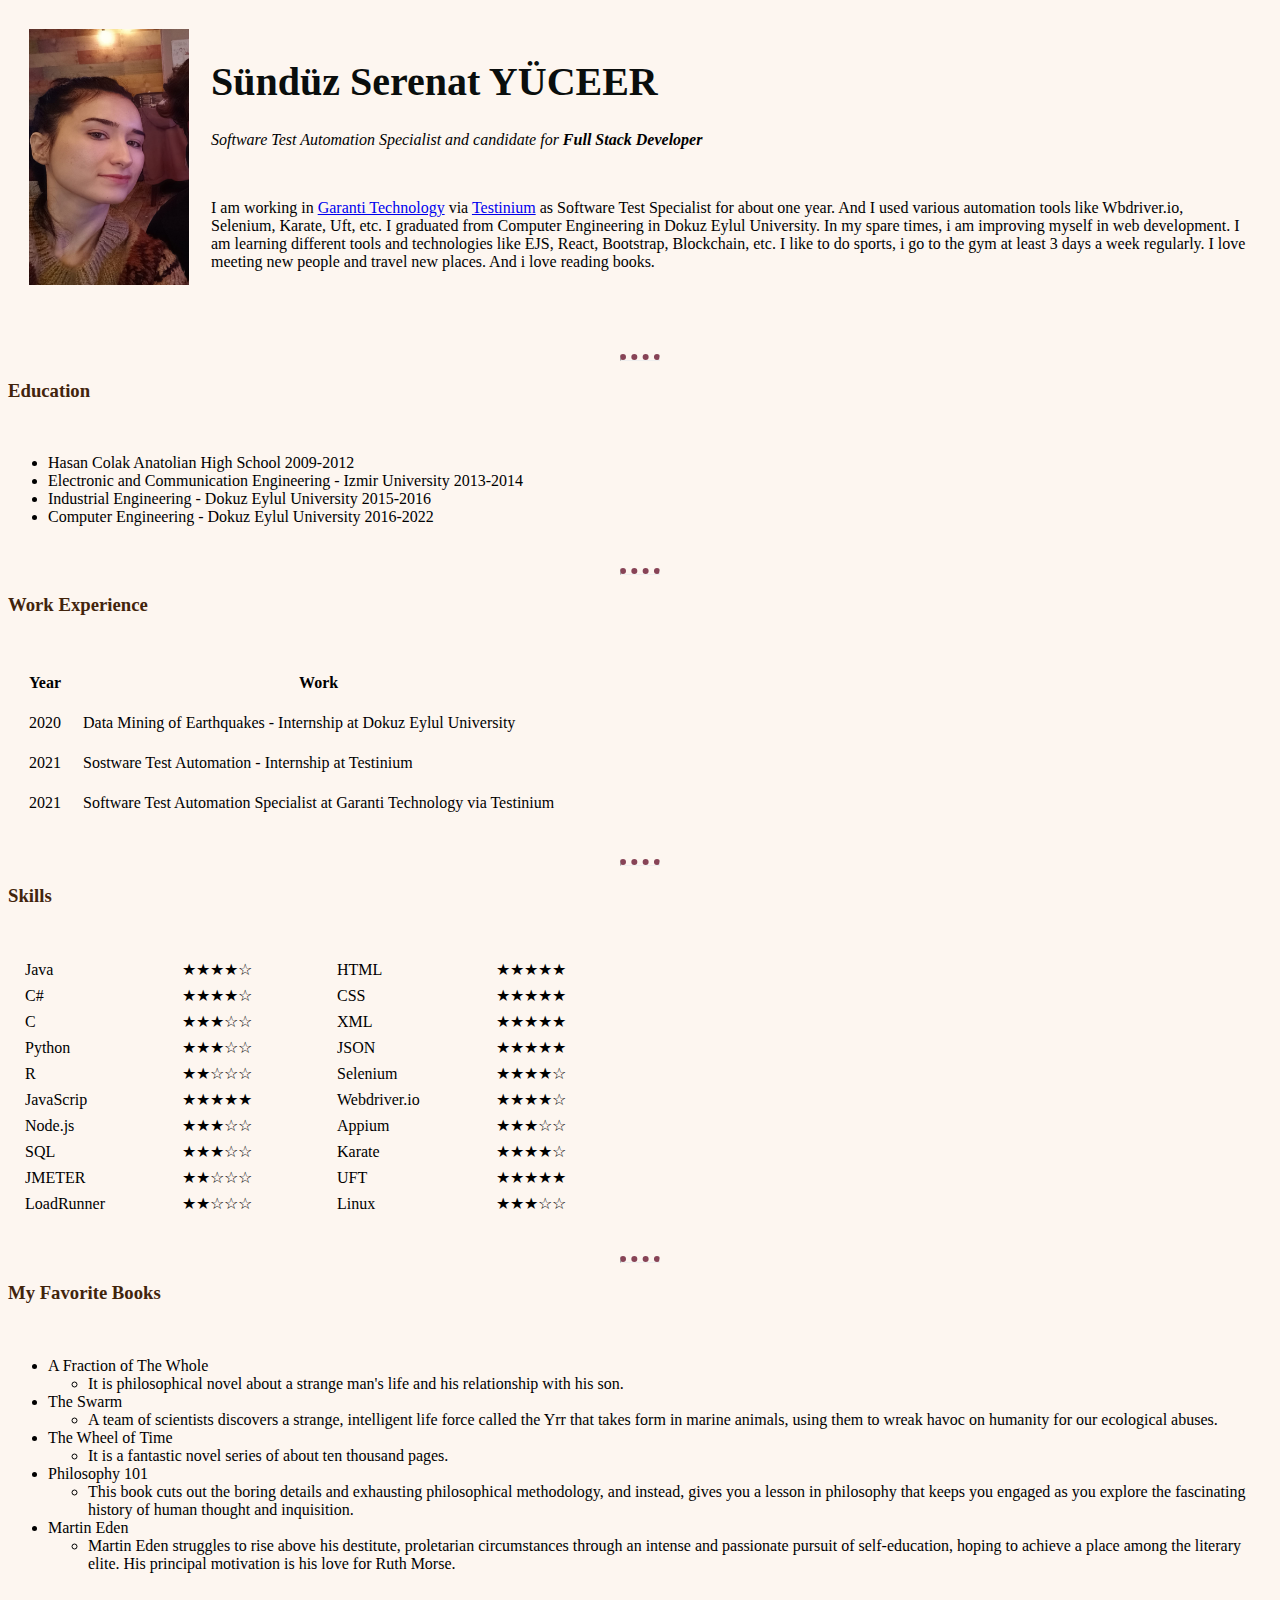
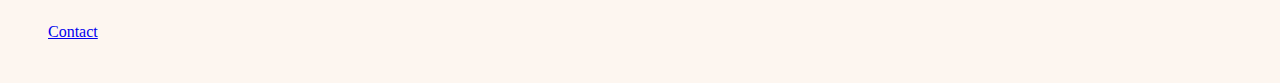
<file: index.html>
<!DOCTYPE html>
<html lang="en" dir="ltr">

<head>
  <meta charset="utf-8">
  <title>Serenat's Personel Web Site 👀</title>
  <link rel="stylesheet" href="css/style.css">
</head>

<body>
  <table cellspacing="20">
    <tr>
      <td>
        <img class="mypicture" src="pictures/photo.jpeg" alt="my personal photo" style="width:160px;height:256px;">
      </td>
      <td>
        <h1><b>Sündüz Serenat YÜCEER</b></h1>
        <p><em> Software Test Automation Specialist and candidate for <strong> Full Stack Developer </strong></em></p>
        <br>
        <p>I am working in <a href="https://www.garantibbvateknoloji.com.tr/homepage.aspx">Garanti Technology</a> via
          <a href="https://testinium.com/">Testinium</a> as Software Test Specialist for about one year. And I used various automation
          tools like Wbdriver.io, Selenium, Karate, Uft, etc. I graduated from Computer Engineering in Dokuz Eylul University. In my
          spare times, i am improving myself in web development. I am learning different tools and technologies like EJS, React,
          Bootstrap, Blockchain, etc. I like to do sports, i go to the gym at least 3 days a week regularly. I love meeting new people
          and travel new places. And i love reading books.
        </p>
      </td>
    </tr>
  </table>
  <br>
</body>
<br>
<hr>
<h3>Education</h3>
<br>
<ul style="Disc">
  <li>Hasan Colak Anatolian High School 2009-2012</li>
  <li>Electronic and Communication Engineering - Izmir University 2013-2014</li>
  <li>Industrial Engineering - Dokuz Eylul University 2015-2016</li>
  <li>Computer Engineering - Dokuz Eylul University 2016-2022</li>
</ul>
<br>
<hr>
<h3>Work Experience</h3>
<br>
<table cellspacing="20">
  <thead>
    <tr>
      <th>Year</th>
      <th>Work</th>
    </tr>
  </thead>
  <tbody>
    <tr>
      <td>2020</td>
      <td>Data Mining of Earthquakes - Internship at Dokuz Eylul University</td>
    </tr>
    <tr>
      <td>2021</td>
      <td>Sostware Test Automation - Internship at Testinium</td>
    </tr>
    <tr>
      <td>2021</td>
      <td>Software Test Automation Specialist at Garanti Technology via Testinium</td>
    </tr>
  </tbody>
</table>
<br>
<hr>
<h3>Skills</h3>
<br>
<table cellspacing="10" style="width:600px;">
  <tr>
    <td>
      <table cellspacing="5" style="width:300px;">
        <tr>
          <td>Java</td>
          <td>★★★★☆</td>
        </tr>
        <tr>
          <td>C#</td>
          <td>★★★★☆</td>
        </tr>
        <tr>
          <td>C</td>
          <td>★★★☆☆</td>
        </tr>
        <tr>
          <td>Python</td>
          <td>★★★☆☆</td>
        </tr>
        <tr>
          <td>R</td>
          <td>★★☆☆☆</td>
        </tr>
        <tr>
          <td>JavaScrip</td>
          <td>★★★★★</td>
        </tr>
        <tr>
          <td>Node.js</td>
          <td>★★★☆☆</td>
        </tr>
        <tr>
          <td>SQL</td>
          <td>★★★☆☆</td>
        </tr>
        <tr>
          <td>JMETER</td>
          <td>★★☆☆☆</td>
        </tr>
        <tr>
          <td>LoadRunner</td>
          <td>★★☆☆☆</td>
        </tr>
      </table>
    </td>
    <td>
      <table cellspacing="5" style="width:300px;">
        <tr>
          <td>HTML</td>
          <td>★★★★★</td>
        </tr>
        <tr>
          <td>CSS</td>
          <td>★★★★★</td>
        </tr>
        <tr>
          <td>XML</td>
          <td>★★★★★</td>
        </tr>
        <tr>
          <td>JSON</td>
          <td>★★★★★</td>
        </tr>
        <tr>
          <td>Selenium</td>
          <td>★★★★☆</td>
        </tr>
        <tr>
          <td>Webdriver.io</td>
          <td>★★★★☆</td>
        </tr>
        <tr>
          <td>Appium</td>
          <td>★★★☆☆</td>
        </tr>
        <tr>
          <td>Karate</td>
          <td>★★★★☆</td>
        </tr>
        <tr>
          <td>UFT</td>
          <td>★★★★★</td>
        </tr>
        <tr>
          <td>Linux</td>
          <td>★★★☆☆</td>
        </tr>
      </table>
    </td>
  </tr>
</table>
<br>
<hr>
<h3>My Favorite Books</h3>
<br>
<ul style="Disc">
  <li>A Fraction of The Whole
    <ul style="Circle">
      <li>It is philosophical novel about a strange man's life and his relationship with his son.</li>
    </ul>
  </li>
  <li>The Swarm
    <ul style=Disc>
      <li>A team of scientists discovers a strange, intelligent life force called the Yrr that takes form in marine animals, using
        them to wreak havoc on humanity for our ecological abuses.</li>
    </ul>
  </li>
  <li>The Wheel of Time
    <ul style="Circle">
      <li>It is a fantastic novel series of about ten thousand pages. </li>
    </ul>
  </li>
  <li>Philosophy 101
    <ul style="Disc">
      <li>This book cuts out the boring details and exhausting philosophical methodology, and instead, gives you a lesson in
        philosophy that keeps you engaged as you explore the fascinating history of human thought and inquisition.
      </li>
    </ul>
  </li>
  <li>Martin Eden
    <ul style="Disc">
      <li>Martin Eden struggles to rise above his destitute, proletarian circumstances through an intense and passionate
        pursuit of self-education, hoping to achieve a place among the literary elite. His principal motivation is his love for
        Ruth Morse.
      </li>
    </ul>
  </li>
</ul>
<br>
<ul>
  <a href="contact.html" target="_blank">Contact</a>
</ul>
<br>

</html>
</file>
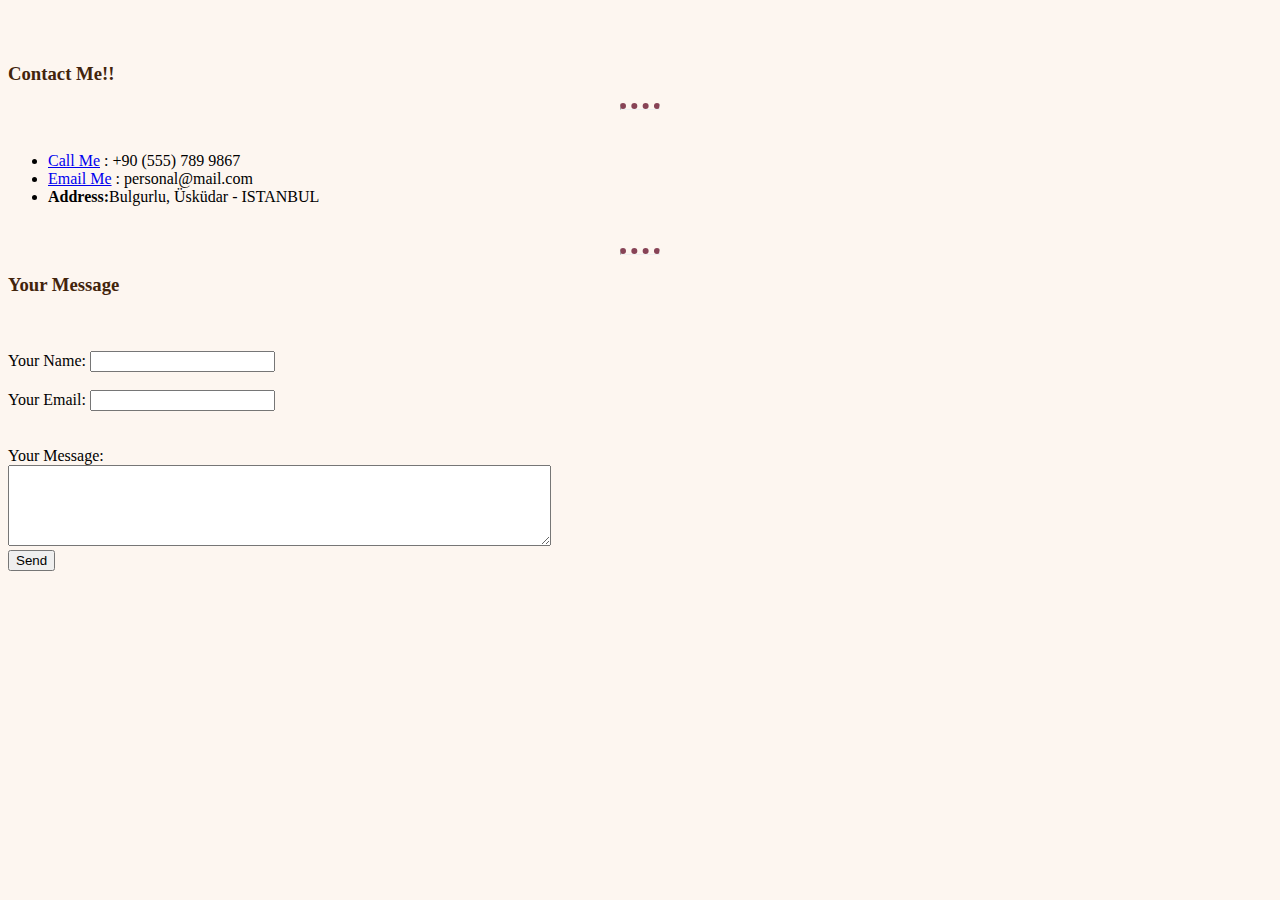
<file: contact.html>
<!DOCTYPE html>
<html lang="en" dir="ltr">

<head>
  <meta charset="utf-8">
  <title>Contact</title>
  <link rel="stylesheet" href="css/style.css">
</head>

<body>
  <br><br>
  <h3>Contact Me!!</h3>
  <hr>
  <br>
  <ul>
    <li><a href="Tel:+90(553)8764343">Call Me</a> : +90 (555) 789 9867</li>
    <li><a href="mailto:personal@Email.com">Email Me</a> : personal@mail.com</li>
    <li><b>Address:</b>Bulgurlu, Üsküdar - ISTANBUL</li>
  </ul>
  <br>
  <hr>
  <h3><b>Your Message</b></h3><br><br>
  <form action="mailto:personal@mail.com" method="post" enctype="text/plain">
    <label for="name" id="name">Your Name:</label>
    <input type="text" name="name">
    <br>
    <br>
    <label for="mail" id="mail">Your Email:</label>
    <input type="text" name="mail"><br><br><br>
    <label for="textarea" id="textarea">Your Message:</label>
    <br>
    <textarea name="message" rows="5" cols="65"></textarea><br>
    <input type="submit" name="submit" value="Send">
  </form>
</body>

</html>
</file>
<file: css/style.css>
body {
  background-color: #FDF6F0;
}

h1 {
  color: #0A0E0D;
  font-size: 40px;
}

h3 {
  color: #42240C;
}

hr {
  border-top-color: #874356;
  border-top-style: dotted;
  border-top-width: 6px;
  width: 3%;
}
</file>
